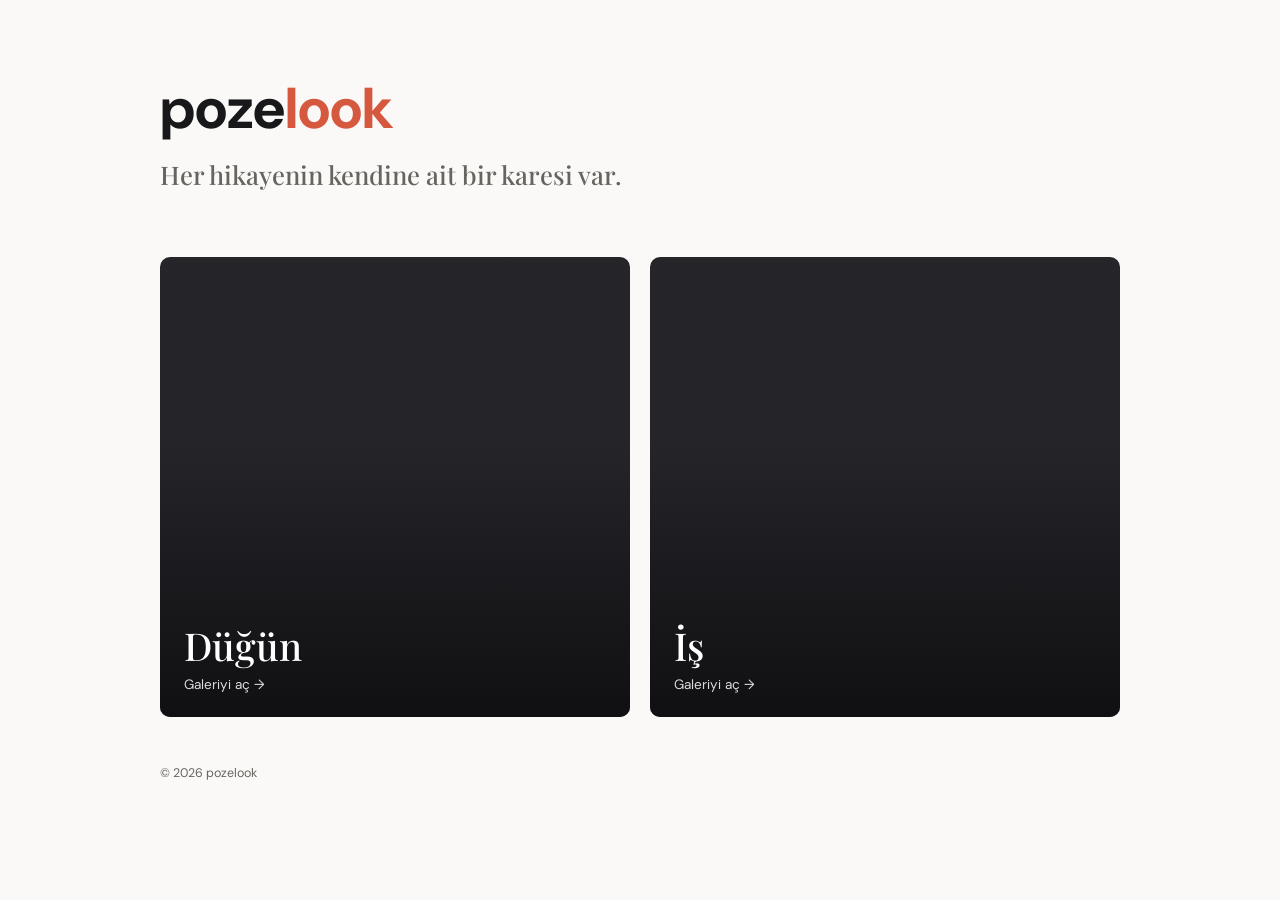
<file: index.html>
<!DOCTYPE html>
<html lang="tr">
<head>
  <meta charset="UTF-8">
  <meta name="viewport" content="width=device-width, initial-scale=1">
  <meta name="description" content="Pozelook fotoğraf ve organizasyon portfolyosu.">
  <meta name="theme-color" content="#ffffff">
  <meta property="og:title" content="pozelook">
  <link rel="icon" href="data:image/svg+xml,%3Csvg xmlns=%27http://www.w3.org/2000/svg%27 viewBox=%270 0 32 32%27%3E%3Ccircle cx=%2716%27 cy=%2716%27 r=%2712%27 fill=%27%23d6583f%27/%3E%3C/svg%3E">
  <title>pozelook</title>
  <link rel="preconnect" href="https://fonts.googleapis.com">
  <link rel="preconnect" href="https://fonts.gstatic.com" crossorigin>
  <link href="https://fonts.googleapis.com/css2?family=DM+Sans:wght@400;500;600;700&family=Playfair+Display:wght@500;600&display=swap" rel="stylesheet">
  <link rel="stylesheet" href="style.css">
</head>
<body class="landing-page">
  <main class="landing-shell">
    <a class="wordmark" href="index.html" aria-label="pozelook ana sayfa">poze<span>look</span></a>
    <p class="landing-note">Her hikayenin kendine ait bir karesi var.</p>
    <nav class="category-list" id="categoryList" aria-label="Fotoğraf kategorileri">
      <p class="loading-note" id="status">Kategoriler yükleniyor...</p>
    </nav>
    <p class="landing-footer">© <span id="year"></span> pozelook</p>
  </main>
  <noscript><p style="text-align:center">Galeriyi görmek için JavaScript gerekli.</p></noscript>
  <script src="script.js"></script>
</body>
</html>
</file>
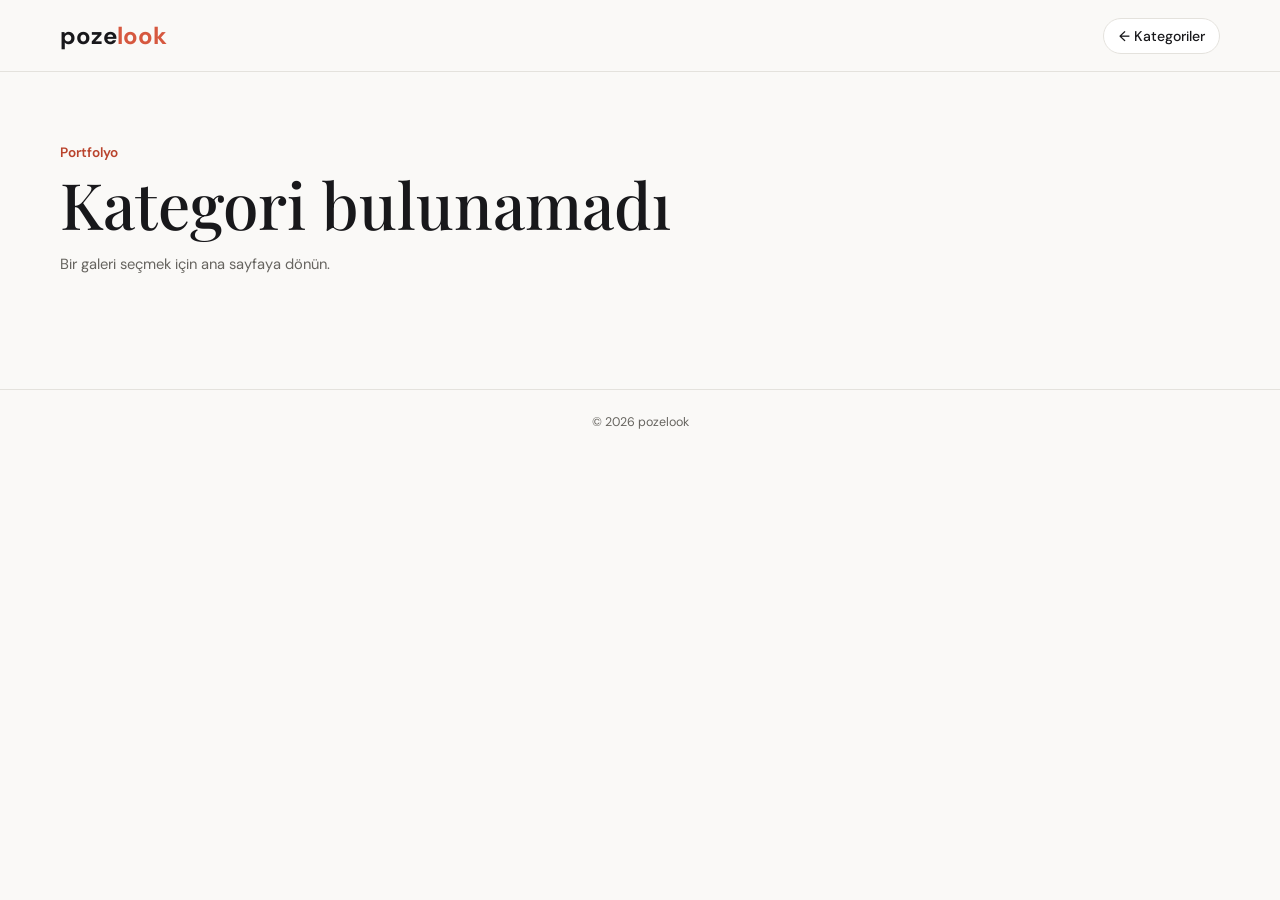
<file: galeri.html>
<!DOCTYPE html>
<html lang="tr">
<head>
  <meta charset="UTF-8">
  <meta name="viewport" content="width=device-width, initial-scale=1">
  <meta name="description" content="Pozelook fotoğraf portfolyosu.">
  <meta name="theme-color" content="#ffffff">
  <meta property="og:title" content="pozelook">
  <link rel="icon" href="data:image/svg+xml,%3Csvg xmlns=%27http://www.w3.org/2000/svg%27 viewBox=%270 0 32 32%27%3E%3Ccircle cx=%2716%27 cy=%2716%27 r=%2712%27 fill=%27%23d6583f%27/%3E%3C/svg%3E">
  <title>Galeri | pozelook</title>
  <link rel="preconnect" href="https://fonts.googleapis.com">
  <link rel="preconnect" href="https://fonts.gstatic.com" crossorigin>
  <link href="https://fonts.googleapis.com/css2?family=DM+Sans:wght@400;500;600;700&family=Playfair+Display:wght@500;600&display=swap" rel="stylesheet">
  <link rel="stylesheet" href="style.css">
</head>
<body class="gallery-page" data-page="gallery">
  <header class="gallery-header">
    <a class="wordmark" href="index.html" aria-label="pozelook ana sayfa">poze<span>look</span></a>
    <a class="back-link" href="index.html"><span aria-hidden="true">&#8592;</span> Kategoriler</a>
  </header>
  <main class="gallery-main">
    <div class="gallery-intro">
      <p class="kicker">Portfolyo</p>
      <h1 id="categoryTitle">Fotoğraf galerisi</h1>
      <p id="status" class="loading-note">Fotoğraflar yükleniyor...</p>
    </div>
    <div id="projects" class="projects" aria-live="polite"></div>
  </main>
  <footer class="site-footer">© <span id="year"></span> pozelook</footer>
  <div class="lightbox" id="lightbox" hidden role="dialog" aria-modal="true" aria-label="Fotoğraf görüntüleyici">
    <button class="lightbox-close" id="lbClose" aria-label="Kapat">Kapat <span aria-hidden="true">&#215;</span></button>
    <button class="lightbox-arrow previous" id="lbPrev" aria-label="Önceki fotoğraf">&#8592;</button>
    <figure><img id="lbImg" alt=""><figcaption id="lbCap"></figcaption></figure>
    <button class="lightbox-arrow next" id="lbNext" aria-label="Sonraki fotoğraf">&#8594;</button>
  </div>
  <noscript><p style="text-align:center">Galeriyi görmek için JavaScript gerekli.</p></noscript>
  <script src="script.js"></script>
</body>
</html>
</file>
<file: style.css>
:root { color-scheme: light; --paper:#faf9f7; --card:#fff; --ink:#18181b; --muted:#66645f; --line:#e4e2dd; --accent:#d6583f; --accent-text:#b9432c; --sans:"DM Sans",system-ui,sans-serif; --serif:"Playfair Display",Georgia,serif; --page-width:1160px; }
* { box-sizing:border-box; }
html { min-width:320px; scroll-behavior:smooth; }
body { margin:0; background:var(--paper); color:var(--ink); font-family:var(--sans); -webkit-font-smoothing:antialiased; }
a { color:inherit; } button { color:inherit; font:inherit; }
:focus-visible { outline:2px solid var(--accent); outline-offset:3px; }
.wordmark { display:inline-block; font-weight:700; font-size:1.5rem; line-height:1; text-decoration:none; }
.wordmark span { color:var(--accent); }
.loading-note { color:var(--muted); font-size:.92rem; }

/* Ana sayfa */
.landing-page { min-height:100svh; padding:clamp(2.5rem,7vw,5rem) 1.5rem 2rem; }
.landing-shell { width:min(100%,960px); margin:0 auto; text-align:left; }
.landing-shell .wordmark { font-size:clamp(2.4rem,6vw,3.6rem); }
.landing-note { max-width:30ch; margin:1.2rem 0 clamp(2.5rem,6vw,4rem); font:500 clamp(1.2rem,2.6vw,1.6rem)/1.4 var(--serif); color:var(--muted); }
.category-list { display:grid; grid-template-columns:repeat(auto-fit,minmax(min(100%,280px),1fr)); gap:1.25rem; }
.category-link { position:relative; display:flex; flex-direction:column; justify-content:flex-end; min-height:clamp(320px,48vw,460px); padding:1.5rem; border-radius:10px; overflow:hidden; background:#26262b; color:#fff; text-decoration:none; isolation:isolate; }
.category-cover { position:absolute; inset:0; width:100%; height:100%; object-fit:cover; z-index:-2; transition:transform .6s ease; }
.category-link::after { content:""; position:absolute; inset:0; z-index:-1; background:linear-gradient(to top,rgba(10,10,12,.78),rgba(10,10,12,.05) 60%); }
.category-name { font:500 clamp(1.8rem,3.6vw,2.4rem)/1.1 var(--serif); }
.category-cta { margin-top:.6rem; font-size:.85rem; opacity:.85; }
.category-cta::after { content:" →"; transition:margin .2s; }
@media (hover:hover) { .category-link:hover .category-cover { transform:scale(1.04); } .category-link:hover .category-cta::after { margin-left:.35rem; } }
.landing-footer { margin:3rem 0 0; color:var(--muted); font-size:.78rem; }

/* Galeri */
.gallery-header { position:sticky; top:0; z-index:10; height:72px; display:flex; align-items:center; justify-content:space-between; padding:0 max(1.5rem,calc((100vw - var(--page-width))/2)); background:rgba(250,249,247,.92); backdrop-filter:blur(10px); border-bottom:1px solid var(--line); }
.back-link { text-decoration:none; font-size:.88rem; font-weight:500; padding:.5rem .9rem; border:1px solid var(--line); border-radius:999px; background:var(--card); }
.back-link:hover { border-color:var(--ink); }
.gallery-main { width:min(calc(100% - 3rem),var(--page-width)); margin:0 auto; }
.gallery-intro { padding:clamp(2.5rem,6vw,4.5rem) 0 2.2rem; }
.kicker { margin:0 0 .5rem; color:var(--accent-text); font-size:.85rem; font-weight:600; }
.gallery-intro h1 { margin:0; font:500 clamp(2.4rem,5.5vw,4rem)/1.1 var(--serif); }
.gallery-intro .loading-note { margin:.9rem 0 0; }
.projects { display:grid; gap:clamp(3rem,6vw,5rem); padding-bottom:5rem; }
.project { padding-top:1.4rem; border-top:1px solid var(--line); }
.project-heading { display:flex; align-items:center; justify-content:space-between; gap:1rem; margin-bottom:1.1rem; }
.project-heading h2 { margin:0; font:500 clamp(1.5rem,3vw,2rem)/1.2 var(--serif); }
.heading-side { display:flex; align-items:center; gap:.9rem; }
.heading-side p { margin:0; color:var(--muted); font-size:.82rem; white-space:nowrap; }
.shelf-nav { display:none; gap:.4rem; }
.shelf-btn { width:40px; height:40px; border:1px solid var(--line); border-radius:50%; background:var(--card); font-size:1.1rem; cursor:pointer; transition:background .15s,color .15s,opacity .15s; }
.shelf-btn:hover:not(:disabled) { background:var(--ink); color:#fff; border-color:var(--ink); }
.shelf-btn:disabled { opacity:.35; cursor:default; }
.project-layout { display:grid; grid-template-columns:minmax(0,.86fr) minmax(0,1.14fr); gap:1rem; align-items:stretch; }
.photo-button { position:relative; display:block; min-width:0; width:100%; padding:0; overflow:hidden; border:0; border-radius:6px; background:#ecebe7; cursor:zoom-in; }
.photo-button img { display:block; width:100%; height:100%; object-fit:cover; opacity:0; transition:opacity .4s,transform .5s; }
.photo-button img.loaded { opacity:1; }
.expand-badge { position:absolute; right:.6rem; bottom:.6rem; width:32px; height:32px; display:grid; place-items:center; border-radius:50%; background:rgba(255,255,255,.92); font-size:.95rem; box-shadow:0 1px 6px rgba(0,0,0,.2); pointer-events:none; }
@media (hover:hover) { .photo-button:hover img { transform:scale(1.03); } .expand-badge { opacity:0; transition:opacity .2s; } .photo-button:hover .expand-badge, .photo-button:focus-visible .expand-badge { opacity:1; } .shelf-nav { display:flex; } }
.project-cover { aspect-ratio:4/5; } .project-cover img { position:absolute; inset:0; }
.project-shelf { display:flex; gap:1rem; overflow-x:auto; scroll-snap-type:x proximity; overscroll-behavior-x:contain; contain:size; scrollbar-width:none; }
.project-shelf::-webkit-scrollbar { display:none; }
.project-shelf:not(.at-end) { -webkit-mask-image:linear-gradient(to right,#000 calc(100% - 72px),transparent); mask-image:linear-gradient(to right,#000 calc(100% - 72px),transparent); }
.project-photo { flex:0 0 auto; width:auto; height:100%; min-width:150px; scroll-snap-align:start; }
.project-photo img { width:auto; max-width:none; }
.project:not(:has(.project-photo)) .project-layout { grid-template-columns:minmax(0,1fr); }
.site-footer { border-top:1px solid var(--line); padding:1.5rem; text-align:center; color:var(--muted); font-size:.78rem; }

/* Lightbox */
.lightbox { position:fixed; z-index:20; inset:0; display:flex; align-items:center; justify-content:center; padding:4rem 5rem; background:rgba(14,14,15,.97); }
.lightbox[hidden] { display:none; }
.lightbox figure { max-width:100%; max-height:100%; margin:0; text-align:center; }
.lightbox figure img { display:block; max-width:min(100%,1300px); max-height:calc(100svh - 8rem); margin:0 auto; object-fit:contain; }
.lightbox figcaption { margin-top:.8rem; color:rgba(255,255,255,.75); font-size:.82rem; }
.lightbox-close,.lightbox-arrow { position:absolute; border:0; background:none; color:#fff; cursor:pointer; }
.lightbox-close { top:1.2rem; right:1.5rem; display:flex; align-items:center; gap:.6rem; font-size:.85rem; }
.lightbox-close span { font-size:1.8rem; font-weight:300; }
.lightbox-arrow { top:50%; padding:1rem; font-size:2rem; transform:translateY(-50%); }
.lightbox-arrow.previous { left:1rem; } .lightbox-arrow.next { right:1rem; }

@media (max-width:700px) {
  .gallery-header { height:60px; padding:0 1rem; }
  .gallery-main { width:min(calc(100% - 2rem),var(--page-width)); }
  .project-layout { grid-template-columns:1fr; }
  .project-cover { aspect-ratio:4/3; }
  .project-shelf { contain:none; height:min(72vw,300px); }
  .project-photo { min-width:120px; }
  .lightbox { padding:4rem .75rem; } .lightbox-arrow.previous { left:0; } .lightbox-arrow.next { right:0; }
}
@media (prefers-reduced-motion:reduce) { *,*::before,*::after { scroll-behavior:auto !important; transition-duration:.01ms !important; } }
</file>
